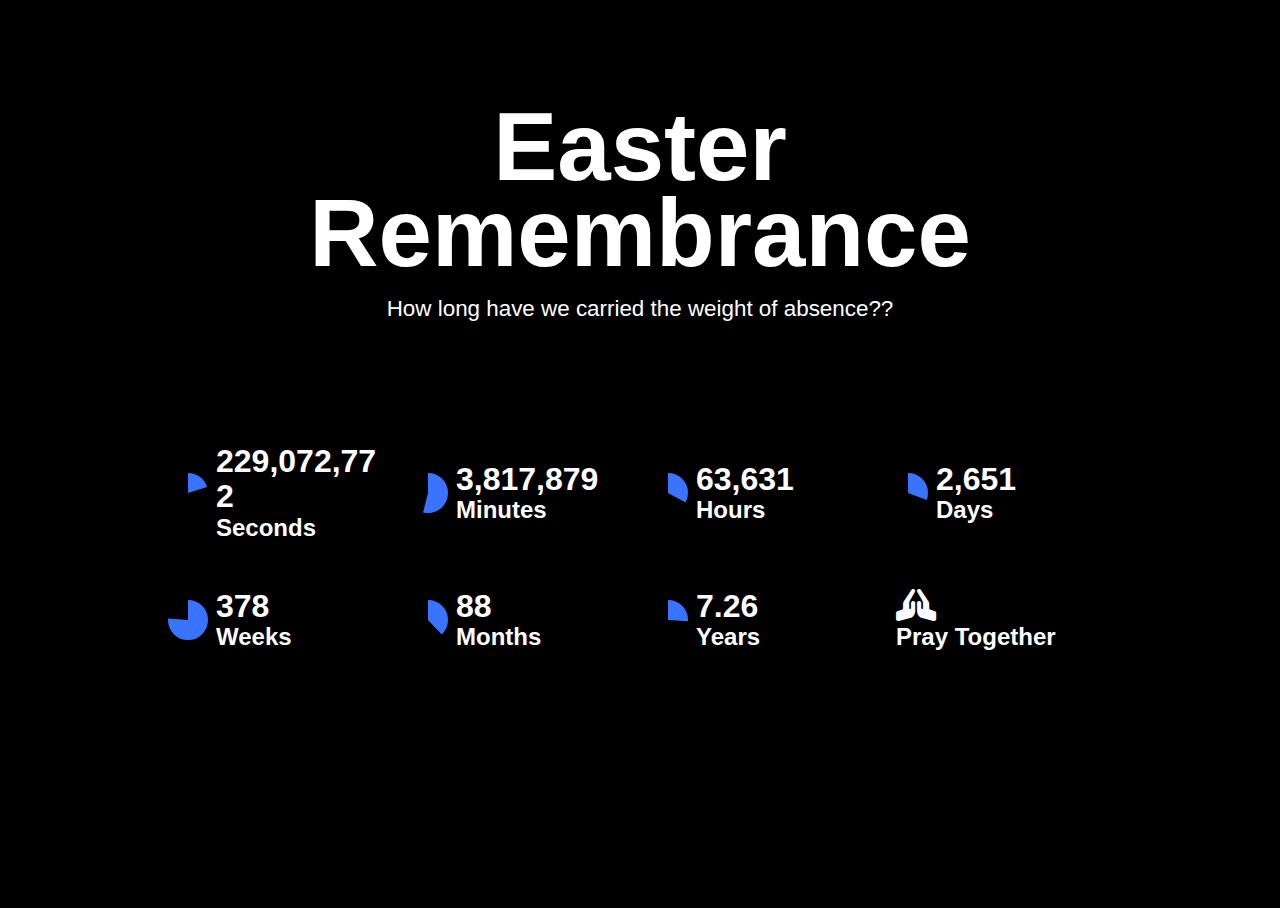
<file: index.html>
<!DOCTYPE html>
<html lang="en">

<head>

  <title>Easter Remembrance</title>

  <meta charset="utf-8" />
  <meta http-equiv="X-UA-Compatible" content="IE=edge" />
  <meta name="viewport" content="width=device-width,initial-scale=1.0" />

  

  <link rel="stylesheet" href="style.css" />
  <link rel="stylesheet" href="https://use.fontawesome.com/releases/v5.6.3/css/all.css">

</head>

<body>
  <header class="container">
    <h1>Easter Remembrance</h1>
    <p>How long have we carried the weight of absence?</i>?</p>
  </header>
  <div class="container flex">
    <div class="progress" fraction="seconds">
      <div class="left"></div>
      <div class="right">
        <h2></h2>
        <h3>Seconds</h3>
      </div>
    </div>
    <div class="progress" fraction="minutes">
      <div class="left"></div>
      <div class="right">
        <h2></h2>
        <h3>Minutes</h3>
      </div>
    </div>
    <div class="progress" fraction="hours">
      <div class="left"></div>
      <div class="right">
        <h2></h2>
        <h3>Hours</h3>
      </div>
    </div>
    <div class="progress" fraction="days">
      <div class="left"></div>
      <div class="right">
        <h2></h2>
        <h3>Days</h3>
      </div>
    </div>
  </div>
  <div class="container flex">
    <div class="progress" fraction="weeks">
      <div class="left"></div>
      <div class="right">
        <h2></h2>
        <h3>Weeks</h3>
      </div>
    </div>
    <div class="progress" fraction="months">
      <div class="left"></div>
      <div class="right">
        <h2></h2>
        <h3>Months</h3>
      </div>
    </div>
    <div class="progress" fraction="years">
      <div class="left"></div>
      <div class="right">
        <h2></h2>
        <h3>Years</h3>
      </div>
    </div>
    <div class="progress">
      <div class="right">
        <h2>
           <i class="fas fa-praying-hands"></i>
        </h2>
        <h3>Pray Together</h3>
      </div>
      
    </div>
  </div>
  <script src="index.js"></script>
</body>

</html>
</file>
<file: style.css>
html, body {
 background: black;
 font-family: "Segoe UI", "Open Sans", "Helvetica Neue", sans-serif;
 color: white;
 word-break: break-word;
 hyphens: auto;
 margin: 0;
 padding: 4px 16px;
 height: 100%;
 display: flex;
 flex-direction: column;
 overflow-wrap: normal;
}

@media (min-width: 1200px) {
 body {
    overflow-y: hidden;
 }
}

h1, h2, h3, h4, h5 {
 margin: 0;
 line-height: 1.1;
}

header {
 padding: 2rem 0;
}

header h1 {
 font-size: 6rem;
 text-align: center;
 line-height: 0.9;
}

header p {
 text-align: center;
 font-size: 1.4rem;
 margin: 1rem 0 0;
}

h1 {
 text-align: center;
 font-size: 2rem;
}

h2 {
 font-size: 1.3rem;
}

h3 {
 font-size: 1rem;
}

p {
 font-size: 1rem;
 line-height: 1.4;
 margin: 0.5rem 0;
}

@media (min-width: 1024px) {
 header.container {
    padding: 6rem 0;
 }
}

header.container, div.container {
 margin: 0 auto;
 width: 95%;
}

@media (min-width: 1200px) {
 header.container, div.container {
    width: 1024px;
 }
}

@media (min-width: 1024px) {
 header.container, div.container {
    width: 960px;
 }
 h1 {
    font-size: 8rem;
 }
 h2 {
    font-size: 2rem;
 }
 h3 {
    font-size: 1.5rem;
 }
}

.flex {
 display: flex;
 flex-wrap: wrap;
 align-content: center;
 justify-content: center;
 margin: 2rem -0.5rem;
}

.flex .progress {
 padding: 0.5rem 0;
 box-sizing: border-box;
 margin: 0.25rem 0.5rem;
 width: calc(100% - 1rem);
}

@media (min-width: 375px) {
 .flex .progress {
    width: calc(50% - 1rem);
 }
}

@media (min-width: 780px) {
 .flex .progress {
    margin: 0.5rem;
    padding: 1rem 0;
    width: calc(25% - 1rem);
 }
}

svg {
 transform: rotate(-90deg);
 display: block;
 margin: 0;
 width: 100%;
 height: auto;
}

svg circle {
 fill: none;
 stroke-width: 50px;
}

svg circle.prog {
 will-change: auto;
 stroke: #3973ff;
}

svg circle.bg {
 stroke: rgba(0, 0, 0, 0.1);
}

.progress {
 display: flex;
 text-align: left;
}

.progress .left {
 width: 40px;
}

.progress .left, .progress .right {
 display: flex;
 flex-direction: column;
 justify-content: center;
}

.progress .right {
 flex: 1;
 margin-left: 0.5rem;
}

footer {
 text-align: center;
 margin-top: auto;
 padding: 24px;
 font-size: smaller;
 font-family: monospace;
 line-height: 1.8;
 opacity: 0.8;
}

a {
 color: #3973ff;
 text-decoration: none;
}
</file>
